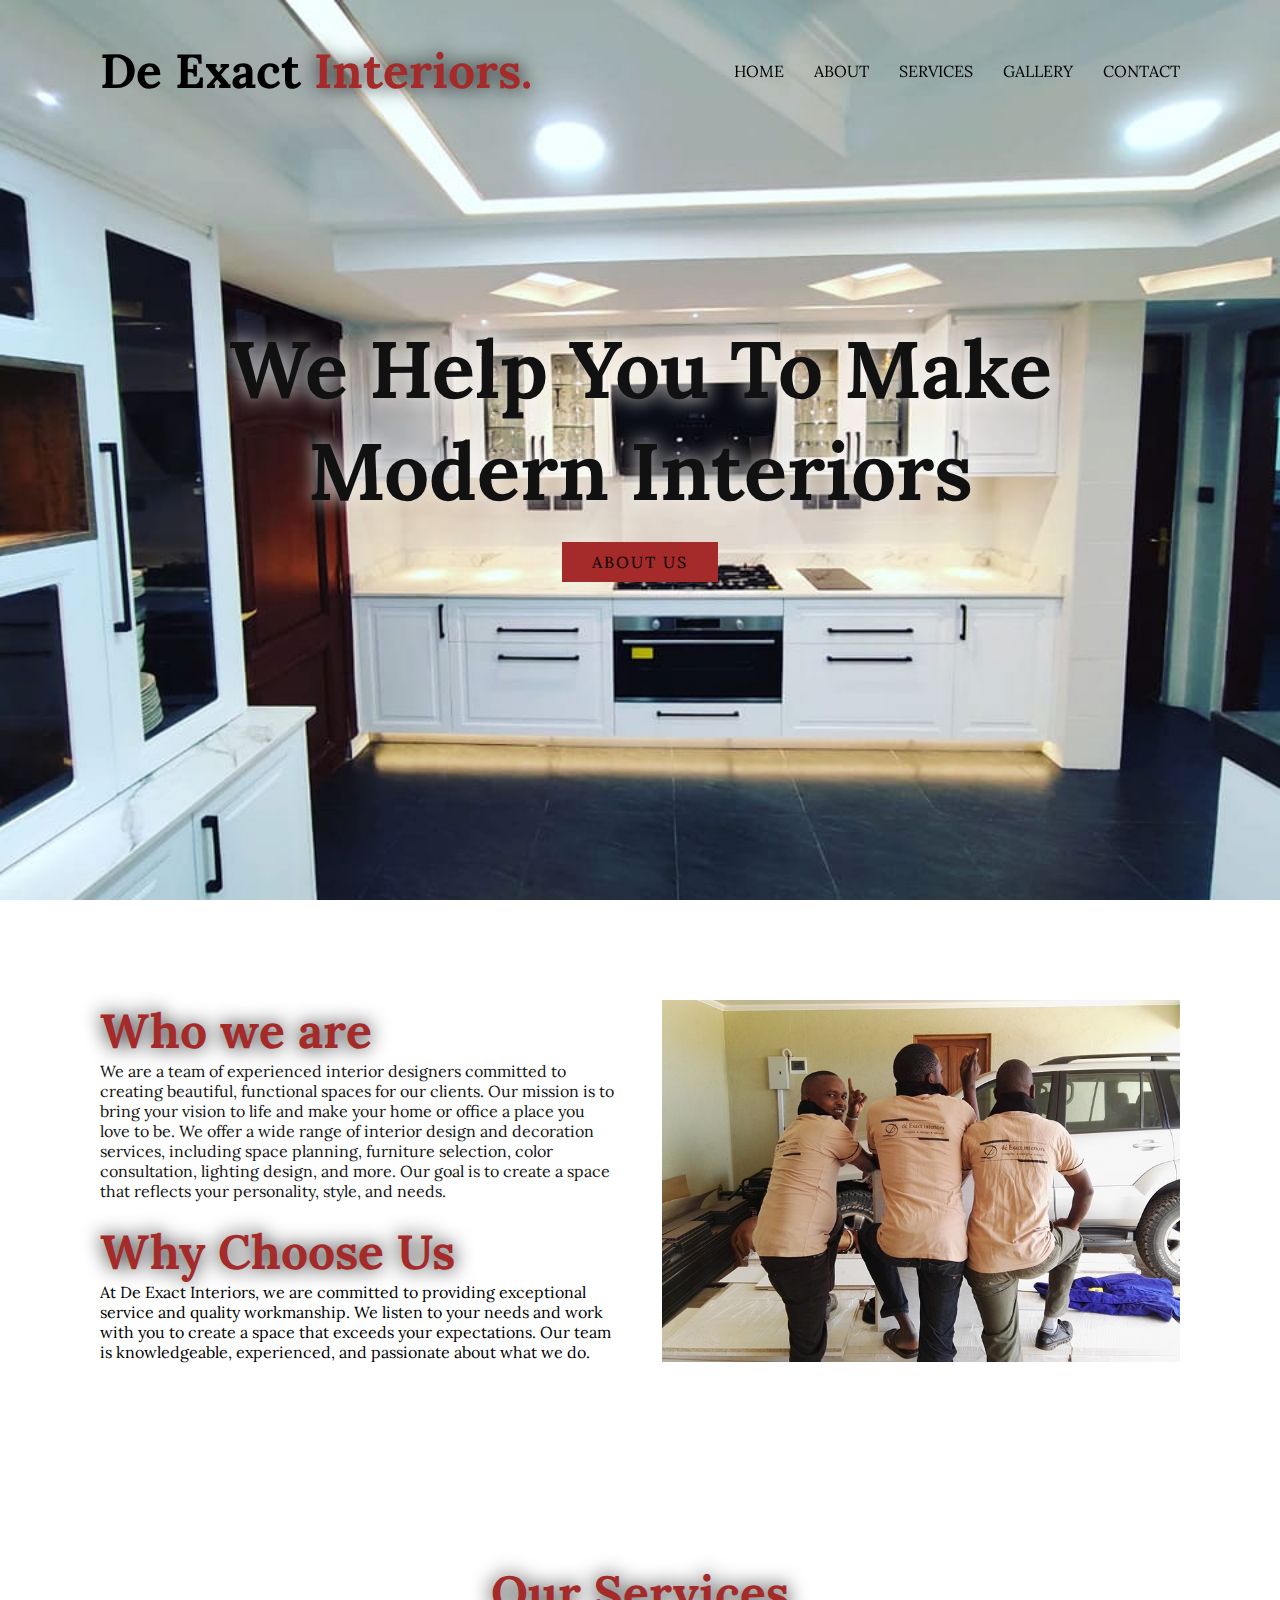
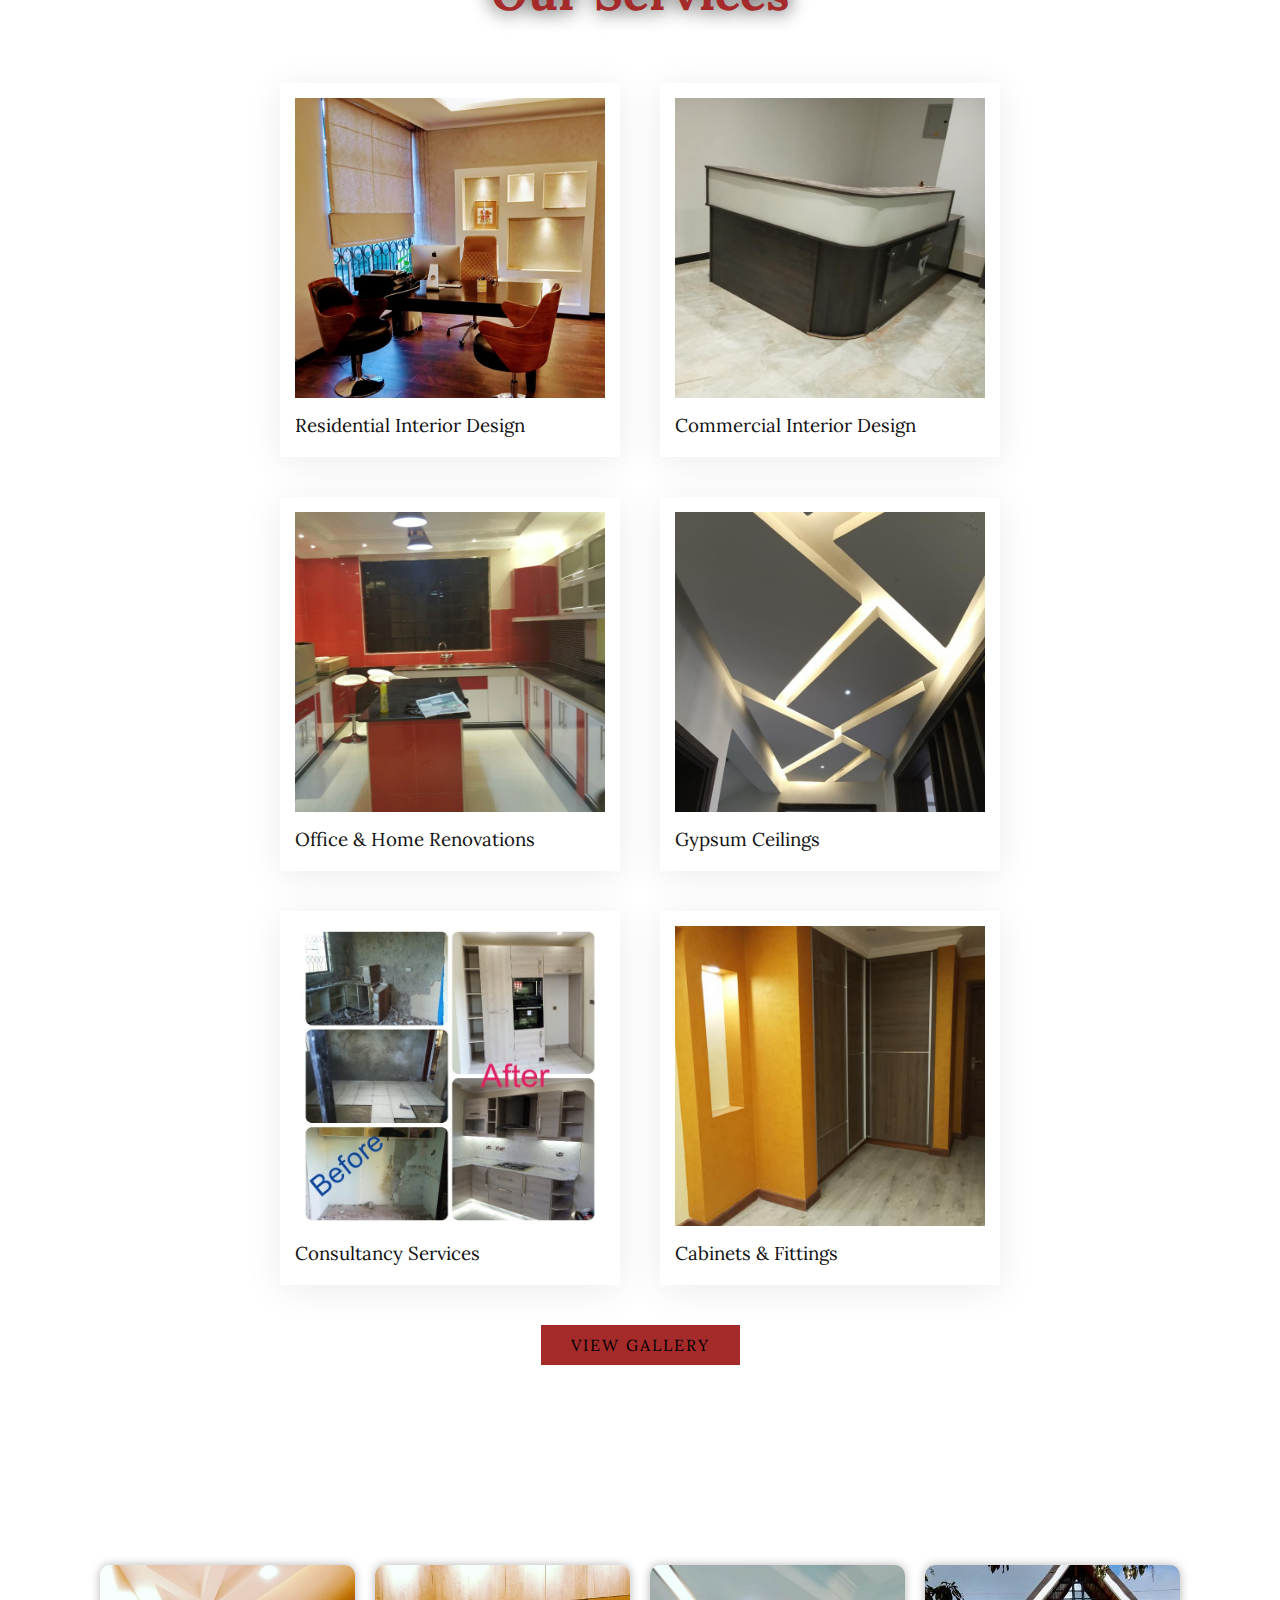
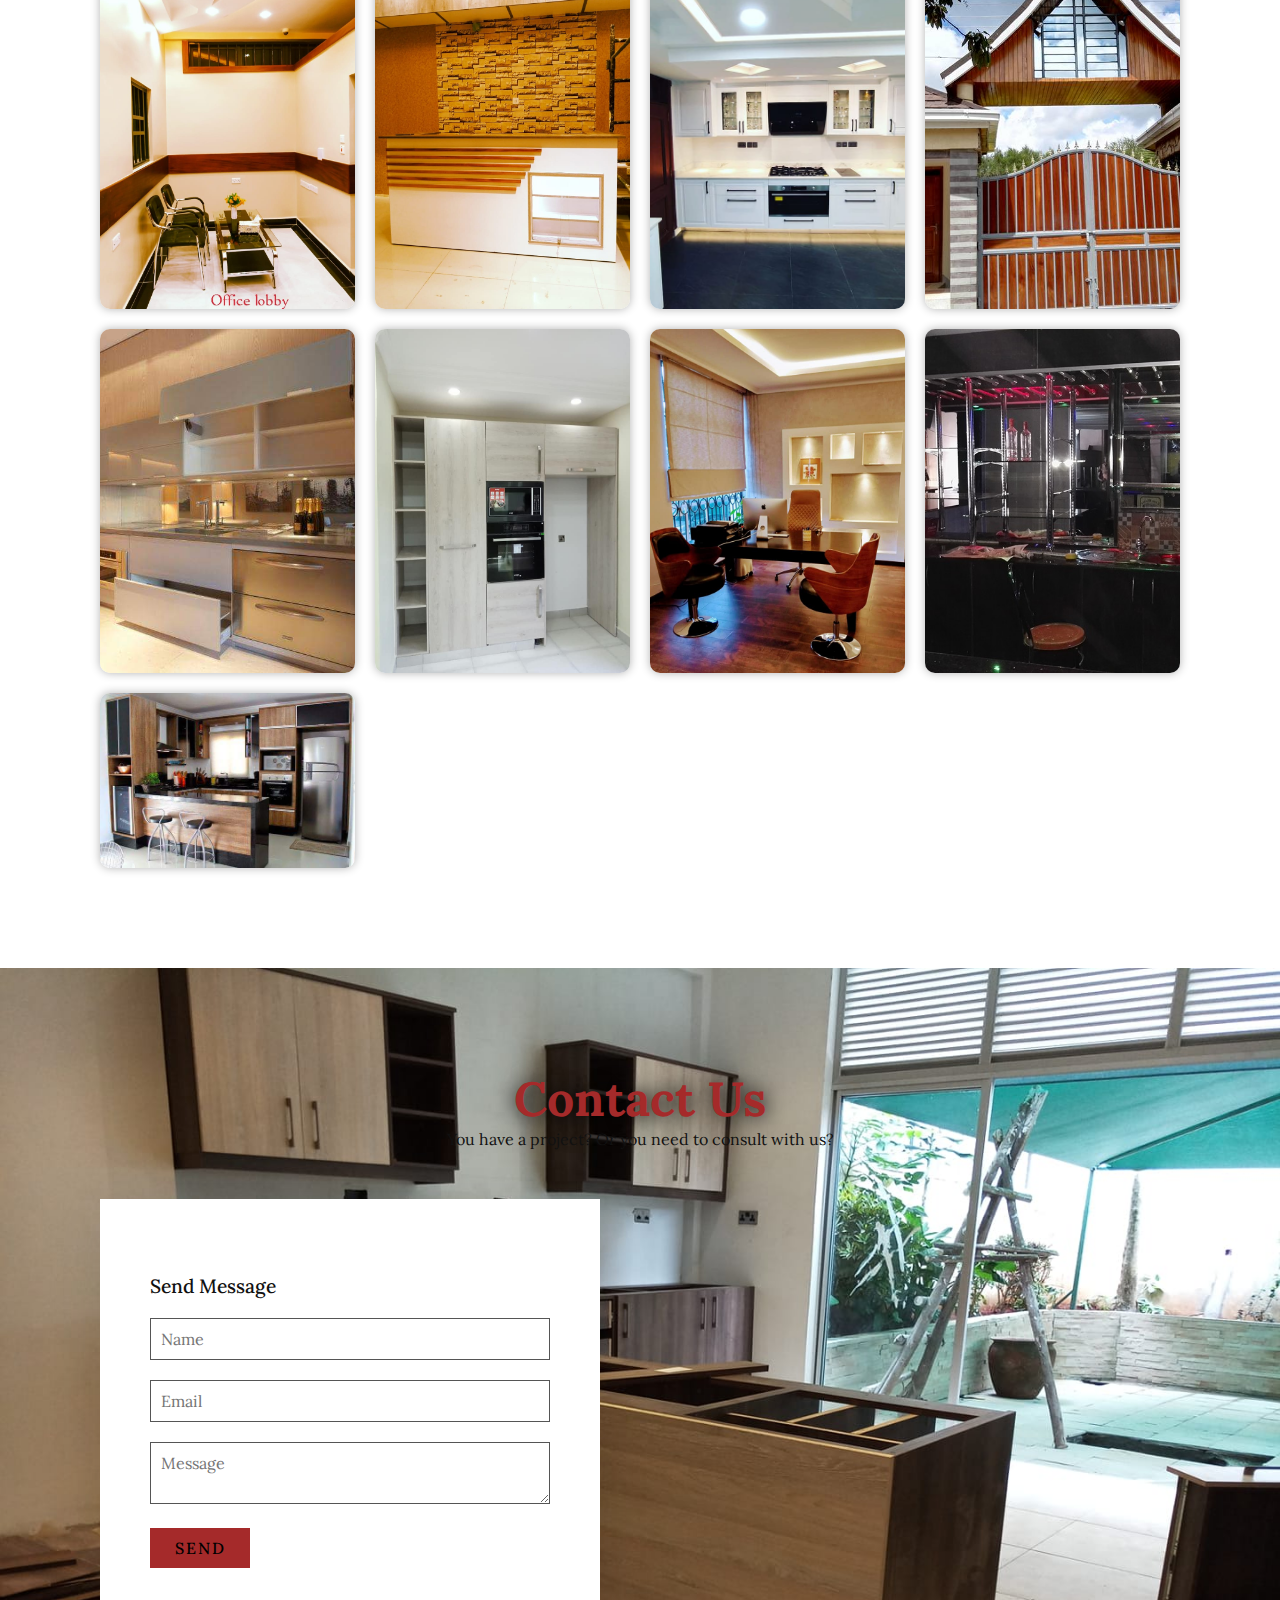
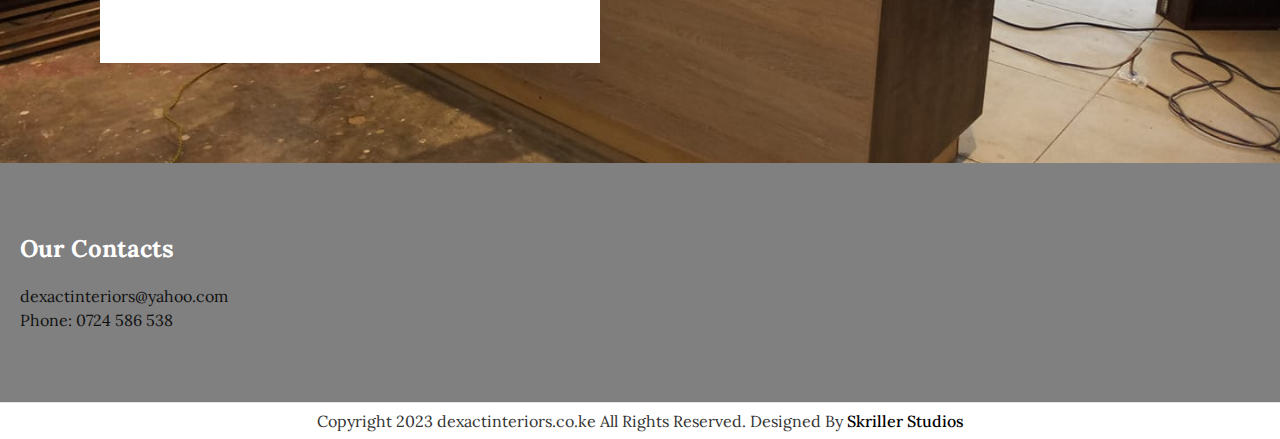
<file: index.html>
<!DOCTYPE html>
<html lang="en">
<head>
    <!-- Google tag (gtag.js) -->
<script async src="https://www.googletagmanager.com/gtag/js?id=G-DTD2PMXMYJ"></script>
<script>
  window.dataLayer = window.dataLayer || [];
  function gtag(){dataLayer.push(arguments);}
  gtag('js', new Date());

  gtag('config', 'G-DTD2PMXMYJ');
</script>
    <meta charset="UTF-8">
    <meta http-equiv="X-UA-Compatible" content="IE=edge">
    <meta name="viewport" content="width=device-width, initial-scale=1.0">
    <meta name="google-site-verification" content="0bpAy2zDYhw-OIw2D74ecYCu96gChQx0_SRT1Gv22no" />
    <script async src="https://pagead2.googlesyndication.com/pagead/js/adsbygoogle.js?client=ca-pub-1065949193046227"
     crossorigin="anonymous"></script>
    <title>dexactinteriors</title>
    <link rel="stylesheet" href="style.css">

</head>
<body>
    <header>
        <a href="#" class="logo">De Exact <span>Interiors.</span></a>
        <div class="menuToggle" onclick="toggleMenu();"></div>
        <ul class="navigation">
            <li><a href="#banner" onclick="toggleMenu();">Home</a></li>
            <li><a href="#about" onclick="toggleMenu();">About</a></li>
            <li><a href="#products" onclick="toggleMenu();">Services</a></li>
            <li><a href="#gallery" onclick="toggleMenu();">Gallery</a></li>
            <li><a href="#contact" onclick="toggleMenu();">Contact</a></li>

        </ul>
    </header>
    <section class="banner" id="banner">
     <div class="content">
        <h2>We Help You To Make Modern Interiors</h2>
        <a href="#products" class="button">About Us</a>
     </div>
    </section>
    <section class="about" id="about">
        <div class="row">
            <div class="col50">
                <h2 class="titleText"><span>Who we are</span></h2>
                <p> We are a team of experienced interior designers committed to creating beautiful, functional spaces for our clients. Our mission is to bring your vision to life and make your home or office a place you love to be. We offer a wide range of interior design and decoration services, including space planning, furniture selection, color consultation, lighting design, and more. Our goal is to create a space that reflects your personality, style, and needs. <br><br><h2 class="titleText"><span>Why Choose Us</span></h2>At De Exact Interiors, we are committed to providing exceptional service and quality workmanship. We listen to your needs and work with you to create a space that exceeds your expectations. Our team is knowledgeable, experienced, and passionate about what we do.</p>
            </div>
            <div class="col50">
                <div class="imgBox">
                    <img src="team.jpg" alt="logo">
                </div>
            </div>
        </div>
    </section>
    <section class="products" id="products">
        <div class="title">
         <h2 class="titleText"><span>Our Services</span></h2>
            
        </div>
        <div class="content">
            <div class="box">
                <div class="imgBox">
                    <img src="commercial.jpg" alt="1ltr bottle">
                </div>
                <div class="text">
                    <h3>Commercial Interior Design</h3>
                </div>
            </div>
            <div class="box">
                <div class="imgBox">
                    <img src="image8.jpg" alt="5ltr bottle">
                </div>
                <div class="text">
                    <h3>Residential Interior Design</h3>
                </div>
            </div>
            <div class="box">
                <div class="imgBox">
                    <img src="gypsum.jpg" alt="5ltr bottle">
                </div>
                <div class="text">
                    <h3>Gypsum Ceilings</h3>
                </div>
            </div>
            <div class="box">
                <div class="imgBox">
                    <img src="office.jpg" alt="20ltr bottle">
                </div>
                <div class="text">
                    <h3>Office & Home Renovations</h3>
                </div>
            </div>
            <div class="box">
                <div class="imgBox">
                    <img src="cabinets.jpg" alt="20ltr bottle">
                </div>
                <div class="text">
                    <h3>Cabinets & Fittings</h3>
                </div>
            </div>
            <div class="box">
                <div class="imgBox">
                    <img src="consult.jpg" alt="20ltr bottle">
                </div>
                <div class="text">
                    <h3>Consultancy Services</h3>
                </div>
            </div>
        </div>
        <div class="title">
            <a href="#gallery" class="button">View Gallery</a>
        </div>
    </section>
    <section>
        <div class="gallery" id="gallery">
            <div class="gallery-item">
                <img src="image2.jpg" alt="sofa">
            </div>
            <div class="gallery-item">
                <img src="image3.jpg" alt="Image 2">
            </div>
            <div class="gallery-item">
                <img src="image4.jpg" alt="Image 3">
            </div>
            <div class="gallery-item">
                <img src="image5.jpg" alt="Image 4">
            </div>
            <div class="gallery-item">
                <img src="image6.jpg" alt="Image 5">
            </div>
            <div class="gallery-item">
                <img src="image7.jpg" alt="Image 5">
            </div>
            <div class="gallery-item">
                <img src="image8.jpg" alt="Image 5">
            </div>
            <div class="gallery-item">
                <img src="image9.jpg" alt="Image 5">
            </div>
            <div class="gallery-item">
                <img src="image10.jpg" alt="Image 5">
            </div>
        </div>
    </section>
       <section class="contact" id="contact">
        <div class="title">
            <h2 class="titleText"><span>Contact Us</span></h2>
            <p>You have a project? Or you need to consult with us?</p>
        </div>
        <div class="contactForm">
            <h3>Send Message</h3>
            <div class="inputBox">
               <input type="text" placeholder="Name"> 
            </div>
            <div class="inputBox">
                <input type="text" placeholder="Email"> 
            </div>
            <div class="inputBox">
                <textarea placeholder="Message"></textarea> 
            </div>
            <div class="inputBox">
                <input type="submit" value="Send"> 
            </div>

        </div>
       </section>
       <section class="contact-section">
        <div class="container">
            <div class="row">
             <div class="col-md-4">
                <h3>Our Contacts</h3>
                <p>dexactinteriors@yahoo.com<br>Phone: 0724 586 538<br></p>
            </div>
            
           
        </div>
        </section>
      
       <footer class="copyrighttext">
        <p>Copyright 2023 dexactinteriors.co.ke All Rights Reserved. Designed By <a href="https://www.instagram.com/_mia.n0/">Skriller Studios</a></p>
       </footer>
    <script type="text/javascript">
        window.addEventListener('scroll',function(){
            const header = document.querySelector('header');
            header.classList.toggle("sticky", window.scrollY > 0);
        });

        function toggleMenu(){
            const menuToggle = document.querySelector('.menuToggle');
            const navigation = document.querySelector('.navigation');
            menuToggle.classList.toggle('active');
            navigation.classList.toggle('active');
        }
    </script>
    
</body>
</html>
</file>
<file: style.css>
@import url('https://fonts.googleapis.com/css2?family=Lora:wght@500&display=swap');
*
{
    margin: 0;
    padding: 0;
    box-sizing: border-box;
    font-family: 'Lora', serif;
    scroll-behavior: smooth;
}
p{
    font-weight: 300;
    color: #111;
}
body{
    min-height: 1000px;
}
.banner{
    position: relative;
    width: 100%;
    min-height: 100vh;
    display: flex;
    justify-content: center;
    align-items: center;
    background: url(image4.jpg);
    background-size: cover;
    background-repeat: no-repeat;
  }
  
  
.banner .content{
    max-width: 900px;
    text-align: center;
}
.banner .content h2{
    font-size: 5em;
    color: #111;
    text-shadow: 0 0 20px #ffffff;
}
.banner .content p{
    font-size: 1em;
    color: #000;
}
.button{
    font-size: 1em;
    color: black;
    background: brown;
    display: inline-block;
    padding: 10px 30px;
    margin-top: 20px;
    text-transform: uppercase;
    text-decoration: none;
    letter-spacing: 2px;
    transition: 0.5s;
}
.button:hover{
    letter-spacing: 6px;
}
header{
    position: fixed;
    top: 0;
    left: 0;
    width: 100%;
    padding: 40px 100px;
    z-index: 10000;
    display: flex;
    justify-content: space-between;
    align-items: center;
    transition: 0.5s;
}
header.sticky {
    position: fixed;
    top: 0;
    left: 0;
    width: 100%;
    background-color: rgba(255, 255, 255, 0.5); /* transparent white */
    backdrop-filter: blur(10px);
    -webkit-backdrop-filter: blur(10px); /* Safari support */
    box-shadow: 0 0 10px rgba(255, 255, 255, 0.5); /* white with transparency */
    z-index: 999;
  }
header.sticky .logo{
    color: #111;
}
header.sticky .navigation li a{
    color: #111;
}

header .logo{
    color: black;
    font-weight: 700;
    font-size: 3em;
    text-decoration: none;
}
header .logo span{
    color: brown;
    text-shadow: 0 0 20px black;
}
header .navigation{
    position: relative;
    display: flex;
}
header .navigation li{
    list-style: none;
    margin-left: 30px;
}
header .navigation li a{
    text-decoration: none;
    color: black;
    font-weight: 300;
    text-transform: uppercase;
}
header .navigation li a:hover{
    color: crimson;
}
section{
    padding: 100px;
}
.row{
    position: relative;
    width: 100%;
    display: flex;
    justify-content: space-between;
}
.row .col50{
    position: relative;
    width: 48%;
}
.titleText{
    color: black;
    font-size: 2em;
    font-weight: 300;
}
.titleText span{
    color: brown;
    font-weight: 700;
    font-size: 1.5em;
    text-shadow: 0 0 20px black;
}
.row .col50 .imgBox{
    position: relative;
    width: 100%;
    height: 100%;
}
.row .col50 .imgBox img{
    position: absolute;
    top: 0;
    left: 0;
    width: 100%;
    height: 100%;
    object-fit: cover;
}
.title{
    width: 100%;
    display: flex;
    justify-content: center;
    align-items: center;
    flex-direction: column;
}
.products .content{
    display: flex;
    justify-content: center;
    flex-direction: row-reverse;
    flex-wrap: wrap;
    margin-top: 40px;
}
.products .content .box{
    width: 340px;
    margin: 20px;
    border: 15px solid #fff;
    box-shadow: 0 5px 35px rgba(0, 0, 0, 0.08);
}
.products .content .box .imgBox{
    position: relative;
    width: 100%;
    height: 300px;
}
.products .content .box .imgBox img{
    position: absolute;
    top: 0;
    left: 0;
    width: 100%;
    height: 100%;
    object-fit: cover;
}
.products .content .box .text{
    padding: 15px 0 5px;
}
.products .content .box .text h3{
    font-weight: 400;
    color: #111;
}
.testimonials{
    background: url(bg.jpg);
    background-size: cover;
    background-repeat: no-repeat
}
.white .titleText{
    color: black;
}

.gallery {
    display: grid;
    grid-template-columns: repeat(auto-fit, minmax(250px, 1fr));
    grid-gap: 20px;
    margin-top: 0;
}
  
.gallery-item {
    overflow: hidden;
    border-radius: 10px;
    box-shadow: 0 0 10px rgba(0, 0, 0, 0.3);
}
  
.gallery-item img {
    width: 100%;
    height: 100%;
    object-fit: cover;
    transition: transform 0.2s;
}
  
  .gallery-item img:hover {
    transform: scale(1.1);
}
.contact{
    background: url(background.jpg);
    background-size: cover;
    background-repeat: no-repeat;
}
.contactForm{
    padding: 75px 50px;
    background: #fff;
    box-shadow: 0 15px 50px rgba(0,0,0,0.1);
    max-width: 500px;
    margin-top: 50px;
}
.contactForm h3{
    color: #111;
    font-size: 1.2em;
    margin-bottom: 20px;
    font-weight: 500;
}
.contactForm .inputBox{
    position: relative;
    width: 100%;
    margin-bottom: 20px;
}
.contactForm .inputBox input{
    width: 100%;
    border: 1px solid #555;
    padding: 10px;
    color: #111;
    outline: none;
    font-size: 16px;
    font-weight: 300;
    resize: none;
}
.contactForm .inputBox input[type="submit"]{
   font-size: 1em; 
   color: black;
   background: brown;
   display: inline-block;
   text-transform: uppercase;
   text-decoration: none;
   letter-spacing: 2px;
   transition: 0.5s;
   max-width: 100px;
   font-weight: 500;
   border: none;
   cursor: pointer;
}
.contactForm .inputBox textarea{
    width: 100%;
    border: 1px solid #555;
    padding: 10px;
    color: #111;
    outline: none;
    font-size: 16px;
    font-weight: 300;
    
}
.contact-section {
    background-color: gray;
    color: white;
    padding: 50px 0;
}
  
.contact-section h3 {
    font-size: 24px;
    font-weight: bold;
    margin: 20px;
}
  
.contact-section p {
    font-size: 16px;
    line-height: 1.5;
    margin: 20px;
}
  
.contact-section ul {
    list-style: none;
    padding: 0;
    margin: 0;
}
  
.contact-section ul li {
    display: inline-block;
    margin-right: 10px;
}
  
.contact-section ul li:last-child {
    margin-right: 0;
}
  
.contact-section ul li a {
    color: white;
    font-size: 24px;
}
  
  
.copyrighttext{
    padding: 8px 40px;
    border-top: 1px solid rgba(0, 0, 0, 0.1);
    text-align: center;
}
.copyrighttext p{
    color: #333;
}
.copyrighttext a{
    color: black;
    font-weight: 500;
    text-decoration: none;
}
@media (max-width: 991px){
    header{
        padding: 10px 20px;
    }
    header .sticky{
        padding: 9px 20px;
    }
    header .navigation{
        display: none;
    }
    header .navigation.active{
        width: 100%;
        height: calc(100% - 68px);
        position: fixed;
        top: 68px;
        left: 0;
        display: flex;
        justify-content: center;
        align-items: center;
        flex-direction: column;
        background: #fff;
    }
    header .navigation li{
        margin-left: 0;
    }
    header .navigation li a{
        color: #111;
        font-size: 1.6em;
    }
    .menuToggle{
        position: relative;
        width: 50px;
        height: 50px;
        background: url(menu.png);
        background-size: 60px;
        background-repeat: no-repeat;
        background-position: center;
        cursor: pointer;
    }
    .menuToggle .active{
        background: url(close.png);
        background-size: 25px;
        background-repeat: no-repeat;
        background-position: center;
    }
    header .sticky .menuToggle{
        filter: invert();
    }
    section{
        padding: 20px;
    }
    .banner .content h2{
       font-size: 3em; 
       color: black;
    }
    .row{
      flex-direction: column;  
    }
    .row .col50{
        position: relative;
        width: 100%;
    }
    .row .col50 .imgBox{
        height: 300px;
        margin-top: 20px;
    }
    .products .content{
        margin-top: 20px;
    }
    .products .content .box{
        margin: 10px;
    }
    .products .content .box .imgBox{
        height: 260px;
    }
    .testimonials .content .box{
        margin: 20px;
        padding: 20px;

    }
    .contactForm{
        padding: 35px 40px;
        margin-top: 20px;
        margin-bottom: 30px;
    }
    
}
</file>
